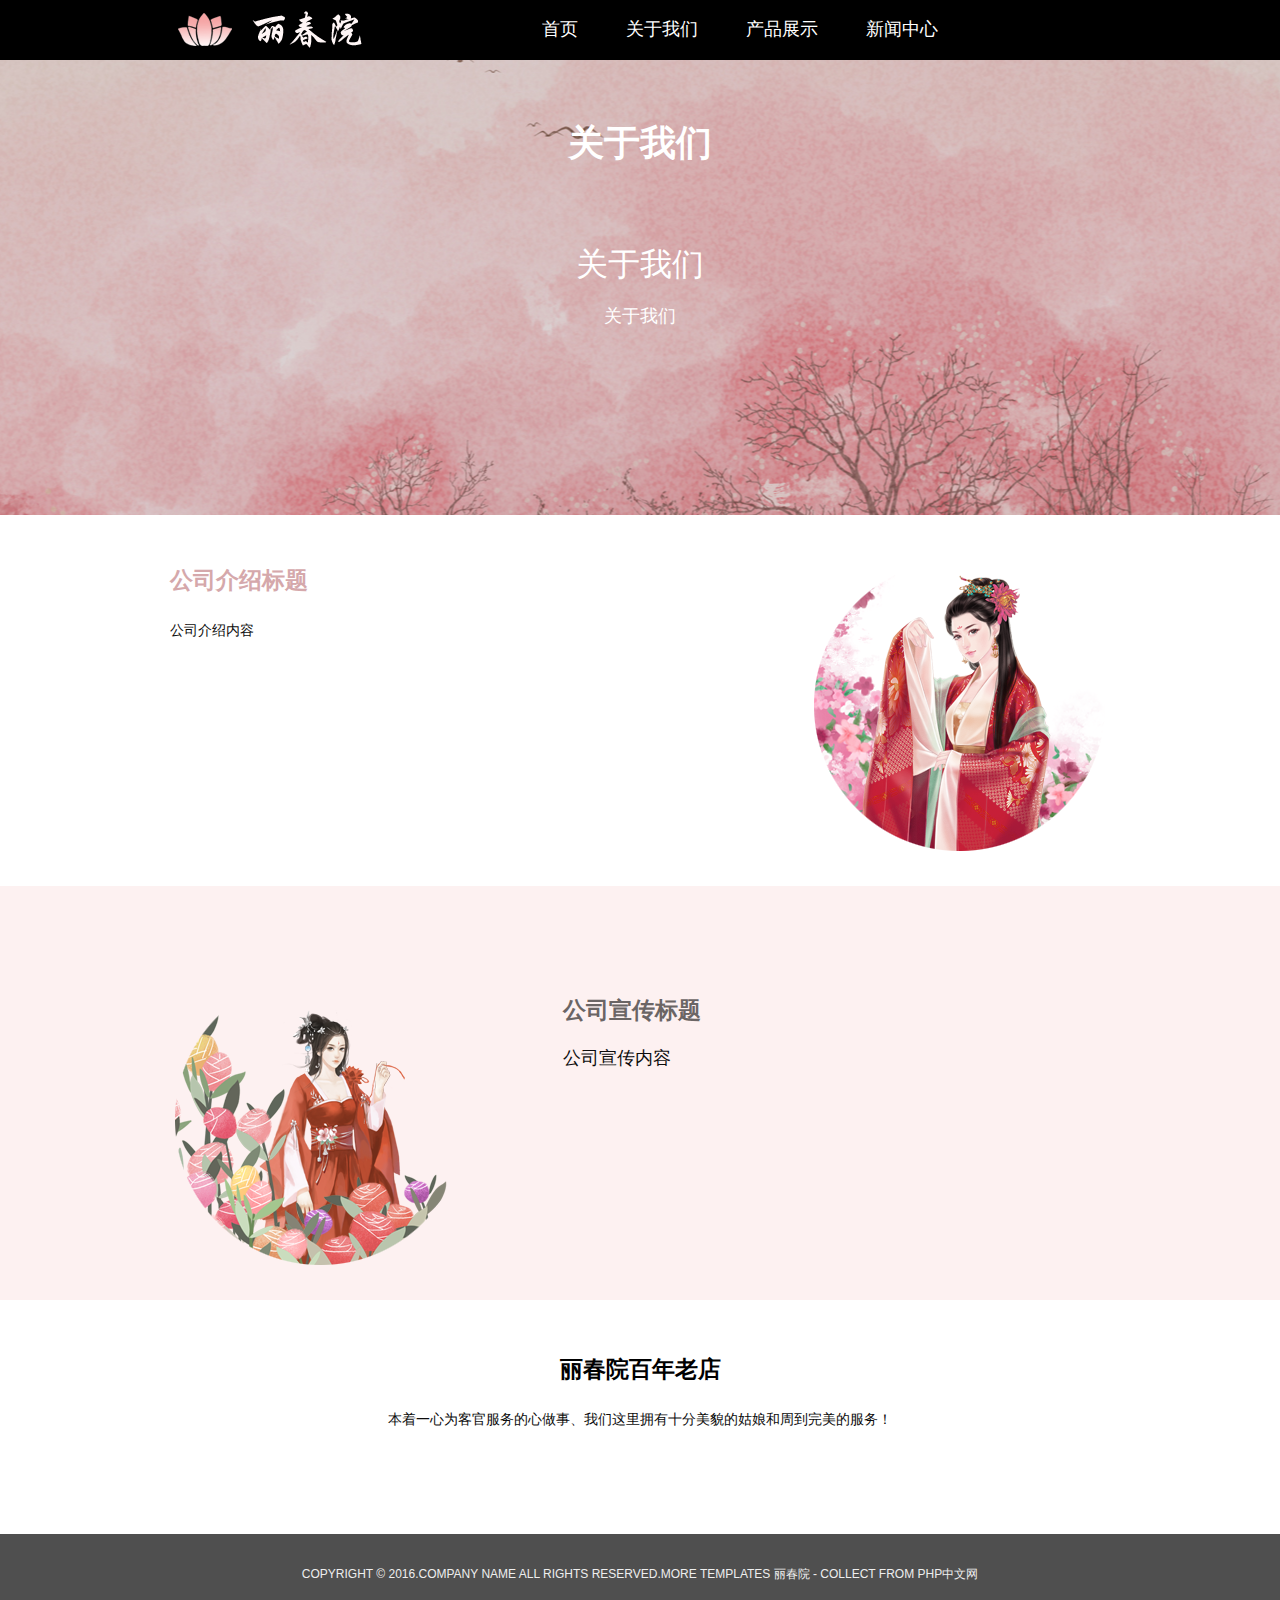
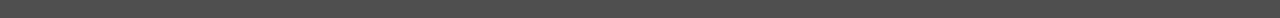
<file: about.html>
<!doctype html>
<html>
<head>
    <meta charset="UTF-8">
    <meta name="viewport" content="width=device-width, initial-scale=1.0">
    <title>丽春院 — 关于我们</title>
    <link rel="shortcut icon" type="image/x-icon" href="./images/favicon.ico"/>
    <link rel="stylesheet" href="./css/style.css" type="text/css">
    <link rel="stylesheet" href="./css/zzsc.css" type="text/css">
    <link rel="stylesheet" href="./css/lbt.css" type="text/css">
    <link rel="stylesheet" type="text/css" href="./css/mobile.css">
    <script src="./js/mobile.js" type="text/javascript"></script>
    <script src="./js/jquery.min.js" type="text/javascript"></script>
    <script src="./js/YuxiSlider.jQuery.min.js" type="text/javascript"></script>
</head>
<body>
<div id="page">
    <div id="header">
        <div>
            <a href="{:url('Index/index')}" class="logo"><img src="./images/logo.png" alt=""></a>
            <ul id="navigation">
                <li>
                    <a href="index.html">首页</a>
                </li>
                <li>
                    <a href="about.html">关于我们</a>
                </li>
                <li class="menu">
                    <a href="product.html">产品展示</a>
                </li>
                <li class="menu">
                    <a href="news.html">新闻中心</a>
                </li>
            </ul>
        </div>
    </div>
    <div id="body" class="about">

        <div class="header">
            <div>
                <h1 style="font-family: YouYuan;font-weight: bold;color: #FFFFFF;">关于我们</h1>
                <h2>关于我们</h2>
                <p>关于我们</p>
            </div>
        </div>
        <div class="body">
            <div>
                <img src="./images/earth-satellite.jpg"  alt="">
                <h2 style="color: #d5a8ab;  font-family: YouYuan; font-weight: bold;">公司介绍标题</h2>
                <p style="color: #0C0C0C">公司介绍内容</p>
            </div>
        </div>
        <div class="footer">
            <div>
                <img src="./images/space-shuttle.png" alt="" style="padding-bottom: 35px;">
                <h2 style="color: #6b6565;">公司宣传标题</h2>
                <p style="color: #0C0C0C">公司宣传内容</p>
            </div>
        </div>
        <div class="section">
            <div>
                <h2 style="color: #000000;  font-family: YouYuan; font-weight: bold;">丽春院百年老店</h2>
                <p style="color: #0C0C0C">本着一心为客官服务的心做事、我们这里拥有十分美貌的姑娘和周到完美的服务！</p>
            </div>
        </div>
    </div>
    <div id="footer">
        <div class="footnote">
            <div>
                <p style="color: #EEE">Copyright &copy; 2016.Company name All rights reserved.More Templates <a
                        href="http://www.php.cn" target="_blank" style="color: #EEE;" title="丽春院">丽春院</a> - Collect from
                    <a href="http://www.php.cn" style="color: #EEE" title="PHP中文网" target="_blank">PHP中文网</a></p>
            </div>
        </div>
    </div>
</div>
</body>
</html>
</file>
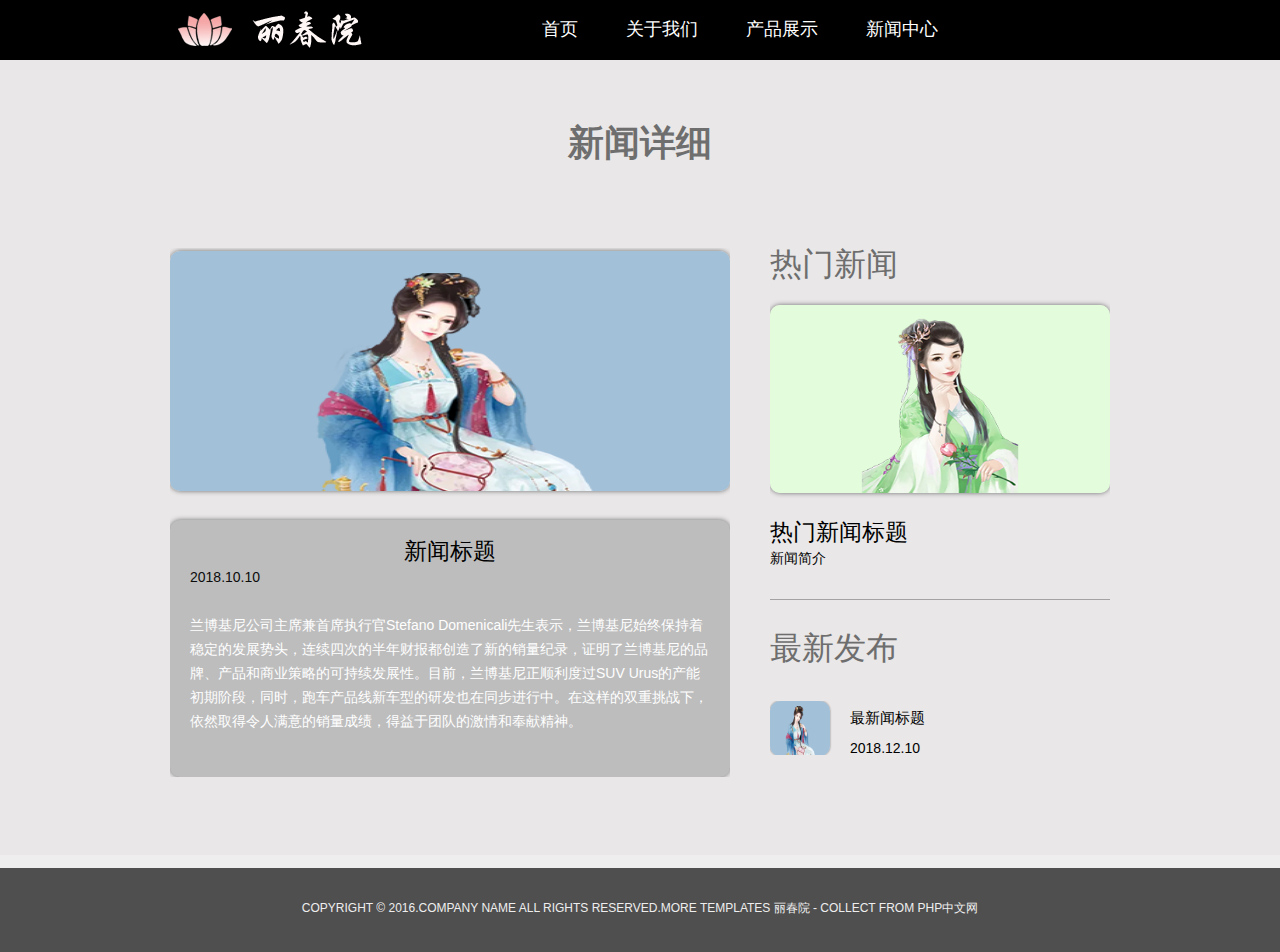
<file: con_new.html>
<!doctype html>
<html>
<head>
    <meta charset="UTF-8">
    <meta name="viewport" content="width=device-width, initial-scale=1.0">
    <title>丽春院 — 新闻详细</title>
    <link rel="shortcut icon" type="image/x-icon" href="./images/favicon.ico"/>
    <link rel="stylesheet" href="./css/style.css" type="text/css">
    <link rel="stylesheet" href="./css/zzsc.css" type="text/css">
    <link rel="stylesheet" href="./css/lbt.css" type="text/css">
    <link rel="stylesheet" type="text/css" href="./css/mobile.css">
    <script src="./js/mobile.js" type="text/javascript"></script>
    <script src="./js/jquery.min.js" type="text/javascript"></script>
    <script src="./js/YuxiSlider.jQuery.min.js" type="text/javascript"></script>
</head>
<body>
<div id="page">
     <div id="header">
        <div>
            <a href="index.html" class="logo"><img src="./images/logo.png" alt=""></a>
            <ul id="navigation">
                <li>
                    <a href="index.html">首页</a>
                </li>
                <li>
                    <a href="about.html">关于我们</a>
                </li>
                <li class="menu">
                    <a href="product.html">产品展示</a>
                </li>
                <li class="menu">
                    <a href="news.html">新闻中心</a>
                </li>
            </ul>
        </div>
    </div>
    <div id="body">
        <div class="header">
            <div>
                <h1 style="color: #6E6E6E; font-family: YouYuan; font-weight: bold">新闻详细</h1>
                <div class="article">
                    <img src="./images/6.png" style="border-radius:10px; box-shadow: 0 0 5px #6E6E6E;   width: 560px;height: 240px;" alt="">
                    <div style="border-radius:10px; box-shadow: 0 0 5px #6E6E6E; background: #BDBDBD; padding: 20px;">
                        <h1 style=" text-align:center; color: #000;">新闻标题</h1>
                        <span style="color: #0C0C0C">2018.10.10</span>
                        <p>兰博基尼公司主席兼首席执行官Stefano Domenicali先生表示，兰博基尼始终保持着稳定的发展势头，连续四次的半年财报都创造了新的销量纪录，证明了兰博基尼的品牌、产品和商业策略的可持续发展性。目前，兰博基尼正顺利度过SUV Urus的产能初期阶段，同时，跑车产品线新车型的研发也在同步进行中。在这样的双重挑战下，依然取得令人满意的销量成绩，得益于团队的激情和奉献精神。</p></div>
                </div>
                <div class="sidebar">
                    <ul>
                        <li>
                            <h1>热门新闻</h1>
                            <a href=""><img src="./images/5.png" style="border-radius:10px; box-shadow: 0 0 5px #6E6E6E;   width: 340px;height: 188px;" alt=""></a>
                            <h2>热门新闻标题</h2>
                            <span>新闻简介</span>
                        </li>
                        <li>
                            <h1>最新发布</h1>
                            <ul>
                                <li>
                                    <a href=""><img src="./images/6.png" style="border-radius:10px; box-shadow: 0 0 2px #6E6E6E;   width: 60px;height: 55px;" alt=""></a>
                                    <h2 style="font-size: 15px;">最新闻标题</h2>
                                    <span>2018.12.10</span>
                                </li>
                            </ul>
                        </li>
                    </ul>
                </div>
            </div>
        </div>
    </div>
    <div id="footer">
        <div class="footnote">
            <div>
                <p style="color: #EEE">Copyright &copy; 2016.Company name All rights reserved.More Templates <a
                        href="http://www.php.cn" target="_blank" style="color: #EEE;" title="丽春院">丽春院</a> - Collect from
                    <a href="http://www.php.cn" style="color: #EEE" title="PHP中文网" target="_blank">PHP中文网</a></p>
            </div>
        </div>
    </div>
</div>
</body>
</html>
</file>
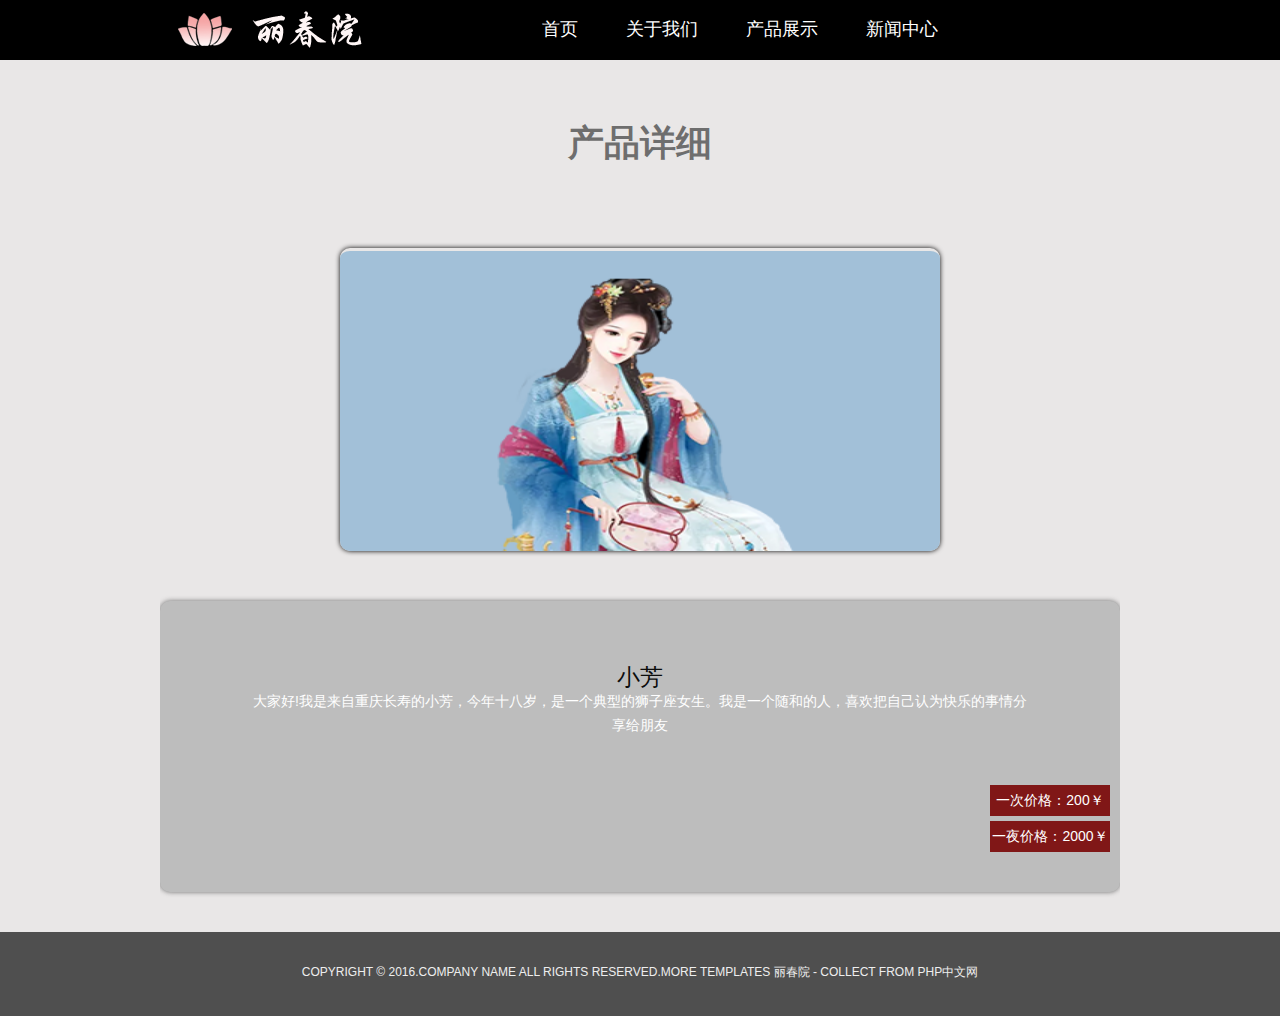
<file: con_pro.html>
<!doctype html>
<html>
<head>
    <meta charset="UTF-8">
    <meta name="viewport" content="width=device-width, initial-scale=1.0">
    <title>丽春院 — 产品详细</title>
    <link rel="shortcut icon" type="image/x-icon" href="./images/favicon.ico"/>
    <link rel="stylesheet" href="./css/style.css" type="text/css">
    <link rel="stylesheet" href="./css/zzsc.css" type="text/css">
    <link rel="stylesheet" href="./css/lbt.css" type="text/css">
    <link rel="stylesheet" type="text/css" href="./css/mobile.css">
    <script src="./js/mobile.js" type="text/javascript"></script>
    <script src="./js/jquery.min.js" type="text/javascript"></script>
    <script src="./js/YuxiSlider.jQuery.min.js" type="text/javascript"></script>
</head>
<body>
<div id="page">
       <div id="header">
        <div>
            <a href="index.html" class="logo"><img src="./images/logo.png" alt=""></a>
            <ul id="navigation">
                <li>
                    <a href="index.html">首页</a>
                </li>
                <li>
                    <a href="about.html">关于我们</a>
                </li>
                <li class="menu">
                    <a href="product.html">产品展示</a>
                </li>
                <li class="menu">
                    <a href="news.html">新闻中心</a>
                </li>
            </ul>
        </div>
    </div>
    <div id="body">
        <div class="header">
            <div>
                <h1>产品详细</h1>
                <img src="./images/6.png"
                     style="height: 300px; width: 600px;box-shadow: 0 0 5px #000; border-radius:10px; " alt="">
                <div style="border-radius:10px; box-shadow: 0 0 5px #6E6E6E;  background: #BDBDBD;   margin-top: 50px;">
                    <h2 style="padding: 0px; color: #0C0C0C;">小芳</h2>
                    <p>大家好!我是来自重庆长寿的小芳，今年十八岁，是一个典型的狮子座女生。我是一个随和的人，喜欢把自己认为快乐的事情分享给朋友</p>
                    <div class="money" style="margin-right: 10px;">一次价格：200￥</div>
                    <div class="money" style="clear:both; margin-top: 5px; margin-right: 10px;">一夜价格：2000￥</div>
                </div>
            </div>
        </div>
    </div>
    <div id="footer">
        <div class="footnote">
            <div>
                <p style="color: #EEE">Copyright &copy; 2016.Company name All rights reserved.More Templates <a
                        href="http://www.php.cn" target="_blank" style="color: #EEE;" title="丽春院">丽春院</a> - Collect from
                    <a href="http://www.php.cn" style="color: #EEE" title="PHP中文网" target="_blank">PHP中文网</a></p>
            </div>
        </div>
    </div>
</div>
</body>
</html>
</file>
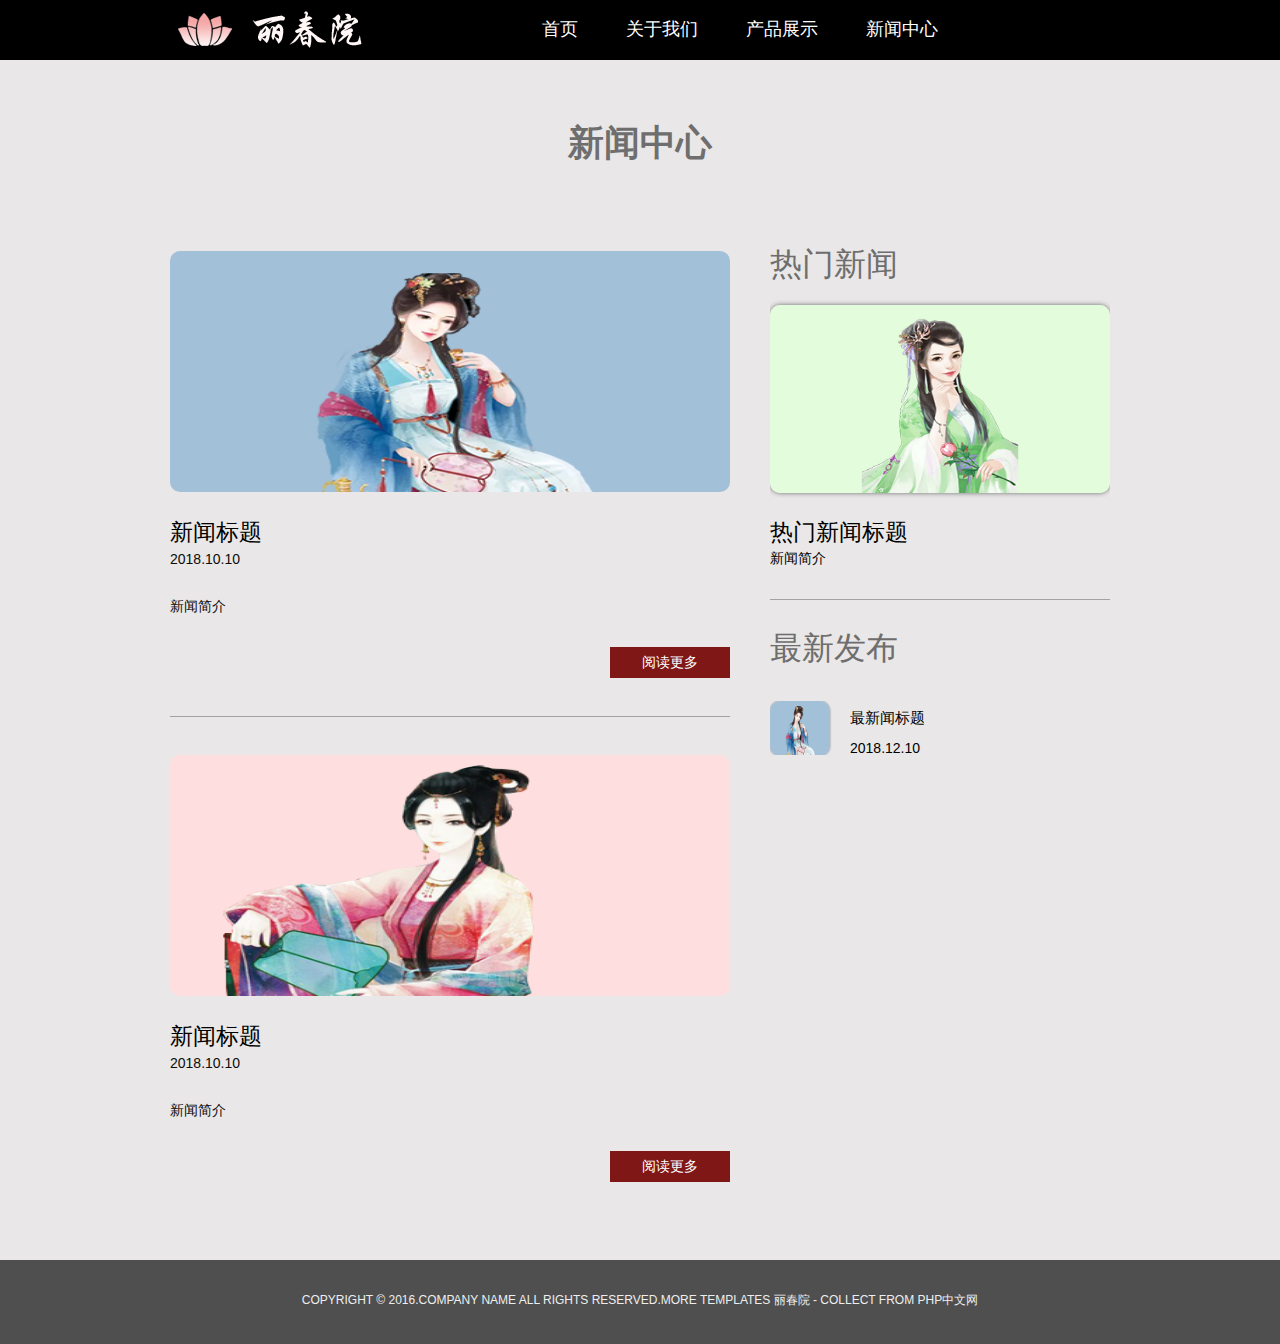
<file: news.html>
<!doctype html>
<html>
<head>
    <meta charset="UTF-8">
    <meta name="viewport" content="width=device-width, initial-scale=1.0">
    <title>丽春院 — 新闻中心</title>
    <link rel="shortcut icon" type="image/x-icon" href="./images/favicon.ico"/>
    <link rel="stylesheet" href="./css/style.css" type="text/css">
    <link rel="stylesheet" href="./css/zzsc.css" type="text/css">
    <link rel="stylesheet" href="./css/lbt.css" type="text/css">
    <link rel="stylesheet" type="text/css" href="./css/mobile.css">
    <script src="./js/mobile.js" type="text/javascript"></script>
    <script src="./js/jquery.min.js" type="text/javascript"></script>
    <script src="./js/YuxiSlider.jQuery.min.js" type="text/javascript"></script>
</head>

<body>
<div id="page">
    <div id="header">
        <div>
            <a href="{:url('Index/index')}" class="logo"><img src="./images/logo.png" alt=""></a>
            <ul id="navigation">
                <li>
                    <a href="index.html">首页</a>
                </li>
                <li>
                    <a href="about.html">关于我们</a>
                </li>
                <li class="menu">
                    <a href="product.html">产品展示</a>
                </li>
                <li class="menu">
                    <a href="news.html">新闻中心</a>
                </li>
            </ul>
        </div>
    </div>
    <div id="body">
        <div class="header">
            <div>
                <h1 style="color: #6E6E6E; font-family: YouYuan; font-weight: bold">新闻中心</h1>
                <div class="article">
                    <ul> 
                        <li>
                            <a href=""><img src="./images/6.png" style="border-radius:10px; box-shadow: 0 0 0px #6E6E6E;   width: 100%;height: 100%;" alt=""></a>
                            <h1>新闻标题</h1>
                            <span style="color: #0C0C0C">2018.10.10</span>
                            <p style="color: #0C0C0C">新闻简介</p>
                            <a href="con_new.html" class="more">阅读更多</a>
                        </li>
                         <li>
                            <a href=""><img src="./images/4.png" style="border-radius:10px; box-shadow: 0 0 0px #6E6E6E;   width: 100%;height: 100%;" alt=""></a>
                            <h1>新闻标题</h1>
                            <span style="color: #0C0C0C">2018.10.10</span>
                            <p style="color: #0C0C0C">新闻简介</p>
                            <a href="" class="more">阅读更多</a>
                        </li>
                    </ul>
                </div>
                <div class="sidebar">
                    <ul>
                        <li>
                            <h1>热门新闻</h1>
                            <a href=""><img src="./images/5.png" style="border-radius:10px; box-shadow: 0 0 5px #6E6E6E;   width: 340px;height: 188px;" alt=""></a>
                            <h2>热门新闻标题</h2>
                            <span>新闻简介</span>
                        </li>
                        <li>
                            <h1>最新发布</h1>
                            <ul>
                                <li>
                                    <a href=""><img src="./images/6.png" style="border-radius:10px; box-shadow: 0 0 2px #6E6E6E;   width: 60px;height: 55px;" alt=""></a>
                                    <h2 style="font-size: 15px;">最新闻标题</h2>
                                    <span>2018.12.10</span>
                                </li>
                            </ul>
                        </li>
                    </ul>
                </div>
            </div>

        </div>
        <div class="page">
            <div>
                
            </div>
        </div>
    </div>
    <div id="footer">
        <div class="footnote">
            <div>
                <p style="color: #EEE">Copyright &copy; 2016.Company name All rights reserved.More Templates <a
                        href="http://www.php.cn" target="_blank" style="color: #EEE;" title="丽春院">丽春院</a> - Collect from
                    <a href="http://www.php.cn" style="color: #EEE" title="PHP中文网" target="_blank">PHP中文网</a></p>
            </div>
        </div>
    </div>
</div>
</body>
</html>
</file>
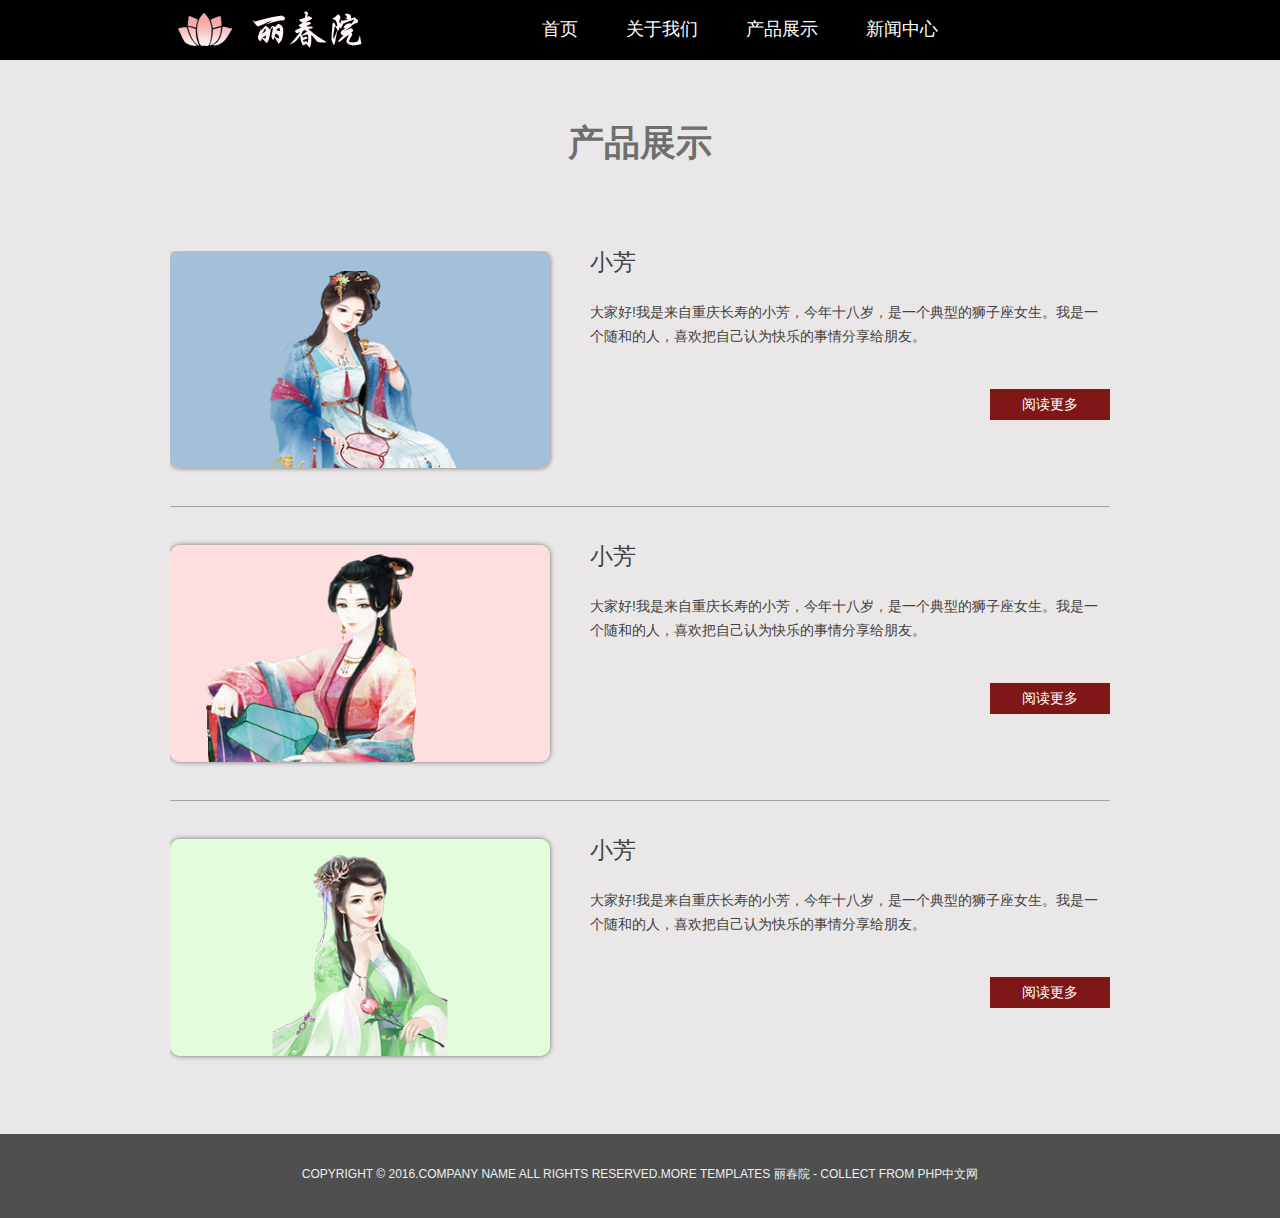
<file: product.html>
<!doctype html>
<html>
<head>
    <meta charset="UTF-8">
    <meta name="viewport" content="width=device-width, initial-scale=1.0">
    <title>丽春院 — 产品展示</title>
    <link rel="shortcut icon" type="image/x-icon" href="./images/favicon.ico"/>
    <link rel="stylesheet" href="./css/style.css" type="text/css">
    <link rel="stylesheet" href="./css/zzsc.css" type="text/css">
    <link rel="stylesheet" href="./css/lbt.css" type="text/css">
    <link rel="stylesheet" type="text/css" href="./css/mobile.css">
    <script src="./js/mobile.js" type="text/javascript"></script>
    <script src="./js/jquery.min.js" type="text/javascript"></script>
    <script src="./js/YuxiSlider.jQuery.min.js" type="text/javascript"></script>

</head>
<body>
<div id="page">
    <div id="header">
        <div>
            <a href="{:url('Index/index')}" class="logo"><img src="./images/logo.png" alt=""></a>
            <ul id="navigation">
                <li>
                    <a href="index.html">首页</a>
                </li>
                <li>
                    <a href="about.html">关于我们</a>
                </li>
                <li class="menu">
                    <a href="product.html">产品展示</a>
                </li>
                <li class="menu">
                    <a href="news.html">新闻中心</a>
                </li>
            </ul>
        </div>
    </div>
    <div id="body">
        <div class="header">
            <div>
                <h1 style="color: #6E6E6E; font-family: YouYuan; font-weight: bold">产品展示</h1>
                <ul>
                    
                    <li>
                        <a href=""><img src="./images/6.png" style="border-radius:10px; box-shadow: 0 0 5px #6E6E6E;  height: 100%;width: 100%; " alt=""></a>
                        <div>
                            <h1>小芳</h1>
                            <p>大家好!我是来自重庆长寿的小芳，今年十八岁，是一个典型的狮子座女生。我是一个随和的人，喜欢把自己认为快乐的事情分享给朋友。</p>
                            <a href="con_pro.html" class="more">阅读更多</a>
                        </div>
                    </li>
                        <li>
                        <a href=""><img src="./images/4.png" style="border-radius:10px; box-shadow: 0 0 5px #6E6E6E;  height: 100%;width: 100%; " alt=""></a>
                        <div>
                            <h1>小芳</h1>
                            <p>大家好!我是来自重庆长寿的小芳，今年十八岁，是一个典型的狮子座女生。我是一个随和的人，喜欢把自己认为快乐的事情分享给朋友。</p>
                            <a href="" class="more">阅读更多</a>
                        </div>
                    </li>
                         <li>
                        <a href=""><img src="./images/5.png" style="border-radius:10px; box-shadow: 0 0 5px #6E6E6E;  height: 100%;width: 100%; " alt=""></a>
                        <div>
                            <h1>小芳</h1>
                            <p>大家好!我是来自重庆长寿的小芳，今年十八岁，是一个典型的狮子座女生。我是一个随和的人，喜欢把自己认为快乐的事情分享给朋友。</p>
                            <a href="" class="more">阅读更多</a>
                        </div>
                    </li>
                </ul>
            </div>
        </div>
        <div class="page">
            <div>
               
            </div>
        </div>
    </div>
</div>
<div id="footer">
    <div class="footnote">
        <div>
            <p style="color: #EEE">Copyright &copy; 2016.Company name All rights reserved.More Templates <a
                    href="http://www.php.cn" target="_blank" style="color: #EEE;" title="丽春院">丽春院</a> - Collect from
                <a href="http://www.php.cn" style="color: #EEE" title="PHP中文网" target="_blank">PHP中文网</a></p>
        </div>
    </div>
</div>
</body>

</html>
</file>
<file: css/style.css>
/* Website template by freewebsitetemplates.com */
body {
    margin: 0;
    padding: 0;
    position: relative;
    width: auto;
}

body #page {
    /*background: url("../images/bg-home.jpg") no-repeat scroll center top #FFFFFF;*/
    margin: 0;
    overflow: hidden;
    padding: 0;
    width: auto;
    z-index: 3;
}

a {
    text-decoration: none;
    outline: none;
}

a:active {
    background: none;
}

img {
    border: none;
}

/*-------------------------------------------FONTS---------------------------------------------*/
@font-face {
    font-family: 'audiowide-regular-webfont';
    src: url('../fonts/audiowide-regular-webfont.eot');
    src: url('../fonts/audiowide-regular-webfont.woff') format('woff'), url('../fonts/audiowide-regular-webfont.ttf') format('truetype'), url('../fonts/audiowide-regular-webfont.svg') format('svg');
}

/*----------------------------------------header-styles---------------------------------------*/
#header {
    /*background: url(../images/bg-transparent1.png) repeat;*/
    background-color: black;
    margin: 0;
    min-height: 60px;
    padding: 0;
    width: auto;
}

#header div {
    margin: 0 auto;
    max-width: 940px;
    min-height: 60px;
    padding: 0 10px;
}

#header div a.logo {
    display: block;
    float: left;
    height: 60px;
    margin: 0 44px 0 0;
    padding: 0;
    width: 304px;
}

#header div a img {
    display: block;
    margin: 0;
    padding: 0;
    width: auto;
}

#header div ul {
    display: inline-block;
    float: left;
    list-style: none;
    margin: 0;
    padding: 0;
    width: auto;
}

#header div ul li {
    float: left;
    margin: 0;
    padding: 0;
    width: auto;
}

#header div ul li a {
    color: #ffffff;
    display: block;
    font-family: Arial;
    font-size: 18px;
    font-weight: normal;
    line-height: 59px;
    margin: 0;
    min-height: 60px;
    padding: 0 24px;
    *padding: 0 23px; /* Needed for IE8 and old versions */
    text-align: center;
    text-transform: uppercase;
    width: auto;
}

.copyrights {
    text-indent: -9999px;
    height: 0;
    line-height: 0;
    font-size: 0;
    overflow: hidden;
}

#header div ul li a:hover {
    background-color: #620031;
    color: #ffffff;
}

#header div ul li.selected a {
    background-color: #000000;
    color: #a3a3a3;
}

#header div ul li.menu {
    position: relative;
}

#header div ul li.menu ul {
    display: block;
    left: -99999px;
    list-style: none;
    margin: 0;
    padding: 0;
    position: absolute;
    top: 60px;
    width: 142px;
    z-index: 50;
}

#header div ul li.menu:hover ul.primary {
    left: 31px;
}

#header div ul li.menu ul.primary.selected {
    left: 31px;
}

#header div ul li.menu:hover ul.secondary {
    left: -20px;
}

#header div ul li.menu ul.secondary.selected {
    left: -20px;
}

#header div ul li.menu ul li {
    margin: 0;
    padding: 0;
    width: auto;
}

#header div ul li.menu ul li a {
    background-color: #620031;
    color: #ffffff;
    display: block;
    font-family: Arial;
    font-size: 18px;
    font-weight: normal;
    line-height: 60px;
    margin: 0;
    min-height: 60px;
    padding: 0 10px;
    text-align: center;
    text-transform: uppercase;
    width: auto;
}

#header div ul li.menu ul.primary.selected li a, #header div ul li.menu ul.secondary.selected li a {
    background-color: #000000;
    color: #a3a3a3;
}

/*----------------------------------------body-home-styles---------------------------------------*/
#body {
    background-color: #EEEEEE;
    margin: 0;
    min-height: 808px;
    overflow: hidden;
    padding: 0;
    width: 100%;
}
#body.page a{
    display: inline-block;
    background: #fff  0 0 no-repeat;
    color: #888;
    padding: 10px;
    min-width: 15px;
    border: 1px solid #E2E2E2;

}
#body.page span{
    display: inline-block;
    padding: 10px;
    min-width: 15px;
    border: 1px solid #E2E2E2;
}
#body.page span.current{
    display: inline-block;
    background: #009688  0 0 no-repeat;
    color: #fff;
    padding: 10px;
    min-width: 15px;
    border: 1px solid #009688;
}
.page .pagination li{
    display: inline-block;
    margin-right: 5px;
    text-align: center;
}
#body.page .pagination li.active span{
    background: #009688  0 0 no-repeat;
    color: #fff;
    border: 1px solid #009688;

}

#body.home {
    /*background: #b19595;*/
    margin: 0;
    min-height: 1308px;
    overflow: hidden;
    padding: 0;
    width: 100%;
}

#body.home .header {
    background-color: #EEEEEE;
    margin: 0;
    overflow: hidden;
    padding: 0;
    width: 100%;
}

#body.home .header div {
    margin: 0 auto;
    max-width: 940px;
    overflow: hidden;
    padding: 0 10px;
    position: relative;
}

#body.home .header div img.satellite {
    display: block;
    left: 10px;
    margin: 0;
    padding: 0;
    position: absolute;
    top: 41px;
    width: auto;
    z-index: 50;
}

#body.home .header div h1 {
    color: #FFFFFF;
    display: block;
    float: right;
    font-family: audiowide-regular-webfont;
    font-size: 60px;
    font-weight: normal;
    line-height: 60px;
    margin: 187px 0 27px;
    padding: 0 38px 0 399px;
    position: relative;
    text-align: right;
    text-transform: uppercase;
    width: 503px;
    z-index: 60;
}

#body.home .header div h2 {
    color: #FFFFFF;
    display: block;
    float: right;
    font-family: Arial;
    font-size: 43px;
    font-weight: normal;
    line-height: 43px;
    margin: 0 0 36px;
    padding: 0 146px 0 506px;
    position: relative;
    text-align: right;
    text-transform: uppercase;
    width: 288px;
    z-index: 60;
}

#body.home .header div a.more {
    /*background-color: #000000;*/
    color: #a3a3a3;
    display: block;
    float: right;
    font-family: Arial;
    font-size: 18px;
    font-weight: normal;
    height: 49px;
    line-height: 49px;
    margin: 0 200px 0 0;
    padding: 0;
    text-align: center;
    text-transform: uppercase;
    position: relative;
    width: 180px;
    z-index: 55;
}

#body.home .header div a.more:hover {
    background-color: #ab000b;
    color: #ffffff;
}

#body.home .header div h3 {
    /*background: url("../images/bg-transparent1.png") repeat;*/
    background-color: #9e5d63;
    color: #FFFFFF;
    float: left;
    font-family: 微软雅黑;
    font-size: 23px;
    font-weight: normal;
    line-height: 23px;
    margin: 96px 0 0;
    *margin: 102px 0 0; /* Needed for IE8 and old versions */
    min-height: 27px;
    padding: 17px 0 10px;
    position: relative;
    text-align: center;
    text-transform: uppercase;
    width: 940px;
}

#body.home .header div ul {
    display: inline-block;
    list-style: none outside none;
    margin: 0 0 -6px;
    overflow: hidden;
    padding: 0;
    width: auto;
}

#body.home .header div ul li:first-child {
    padding: 0;
}

#body.home .header div ul li {
    border: medium none;
    float: left;
    margin: 0;
    padding: 0;
    width: auto;
}

#body.home .header div ul li a {
    display: block;
    float: none;
    height: 156px;
    margin: 0;
    padding: 0;
    width: 235px;
}

#body.home .header div ul li a img {
    cursor: pointer;
    filter: alpha(opacity=100); /* Needed for IE8 and old versions */
    opacity: 1.0;
    display: block;
    margin: 0;
    padding: 0;
    width: auto;
}

#body.home .header div ul li a img:hover {
    filter: alpha(opacity=70); /* Needed for IE8 and old versions */
    opacity: 0.7;
}

#body.home .body {
    /*background-color: #630031;*/
    background-color: #EEEEEE;
    margin: 0;
    min-height: 168px;
    overflow: hidden;
    padding: 0;
    width: 100%;
}

#body.home .body div {
    margin: 0 auto;
    max-width: 940px;
    overflow: hidden;
    padding: 31px 10px 0;
}

#body.home .body div h1 {
    color: #000000;
    display: block;
    font-family: YouYuan;
    font-size: 32px;
    font-weight: normal;
    line-height: 32px;
    margin: 0 auto 24px;
    padding: 0;
    text-align: center;
    text-transform: uppercase;
    width: 780px;
}

#body.home .body div p {
    color: #000000;
    display: block;
    font-family: Arial;
    font-size: 18px;
    font-weight: normal;
    line-height: 24px;
    margin: 0 auto;
    padding: 0;
    text-align: center;
    width: 780px;
}

#body.home .body div p a {
    color: #ffffff;
    font-family: Arial;
    font-size: 18px;
    font-weight: normal;
    line-height: 24px;
    margin: 0 auto;
    padding: 0;
    text-decoration: underline;
}

#body.home .body div p a:hover {
    color: #a3a3a3;
}

#body.home .footer {
    background-color: #EEEEEE;
    margin: 0;
    overflow: hidden;
    padding: 0;
    width: 100%;
}

#body.home .footer div {
    margin: 0 auto;
    max-width: 960px;
    overflow: hidden;
    padding: 32px 0 16px;
}

#body.home .footer div ul {
    display: inline-block;
    list-style: none;
    margin: 0;
    overflow: hidden;
    padding: 0;
    width: auto;
}

#body.home .footer div ul li:first-child {
    float: left;
    margin: 0 10px;
    padding: 0;
    width: 460px;
}

#body.home .footer div ul li {
    float: left;
    margin: 0 0 0 10px;
    padding: 0 0 0 20px;
    width: 440px;
}

#body.home .footer div ul li h1 {
    color: #000000;
    font-family: YouYuan;
    font-size: 32px;
    font-weight: 200;
    line-height: 32px;
    margin: 0 0 44px;
    padding: 0;
    text-align: left;
    text-transform: uppercase;
    width: auto;
}

#body.home .footer div ul li a {
    display: block;
    height: 258px;
    margin: 0;
    position: relative;
    padding: 0;
    width: 460px;
}

#body.home .footer div ul li a img {
    cursor: pointer;
    filter: alpha(opacity=100); /* Needed for IE8 and old versions */
    opacity: 1.0;
    display: block;
    margin: 0;
    padding: 0;
    width: auto;
}

#body.home .footer div ul li a:hover img {
    filter: alpha(opacity=70); /* Needed for IE8 and old versions */
    opacity: 0.7;
}

#body.home .footer div ul li a span {
    background: url(../images/icons.png) no-repeat 0 -152px;
    display: block;
    height: 72px;
    left: 199px;
    margin: 0;
    padding: 0;
    position: absolute;
    top: 94px;
    width: 62px;
}

#body.home .footer div ul li a:hover span {
    background: url(../images/icons.png) no-repeat 0 -226px;
}

#body.home .footer div ul li ul {
    display: inline-block;
    list-style: none outside none;
    margin: 0;
    overflow: hidden;
    padding: 0;
    width: 440px;
}

#body.home .footer div ul li ul li {
    border-top: 1px solid #A3A3A3;
    float: none;
    margin: 0;
    overflow: hidden;
    padding: 39px 10px 38px 0;
    width: 440px;
}

#body.home .footer div ul li ul li:first-child {
    border: medium none;
    margin: 0;
    padding: 0 0 38px;
    width: 440px;
}

#body.home .footer div ul li ul li a {
    display: block;
    float: left;
    height: 90px;
    margin: 0 20px 0 0;
    padding: 0;
    width: 100px;
}

#body.home .footer div ul li ul li a img {
    cursor: pointer;
    filter: alpha(opacity=100); /* Needed for IE8 and old versions */
    opacity: 1.0;
    display: block;
    margin: 0;
    padding: 0;
    width: auto;
}

#body.home .footer div ul li ul li a img:hover {
    filter: alpha(opacity=70); /* Needed for IE8 and old versions */
    opacity: 0.7;
}

#body.home .footer div ul li ul li h1 {
    color: #3C3C3C;
    float: left;
    font-family: audiowide-regular-webfont;
    font-size: 23px;
    font-weight: normal;
    line-height: 23px;
    margin: 0;
    padding: 4px 0 8px;
    text-align: left;
    text-transform: uppercase;
    width: 310px;
}

#body.home .footer div ul li ul li span {
    color: #000000;
    display: block;
    float: left;
    font-family: Arial;
    font-size: 14px;
    font-weight: normal;
    line-height: 14px;
    margin: 0 0 10px;
    padding: 0;
    text-align: left;
    text-transform: uppercase;
    width: 310px;
}

#body.home .footer div ul li ul li a.more {
    background-color: #801717;
    color: #ffffff;
    display: block;
    float: right;
    font-family: Arial;
    font-size: 14px;
    font-weight: normal;
    height: 31px;
    line-height: 31px;
    margin: 0;
    padding: 0;
    text-align: center;
    text-transform: uppercase;
    width: 120px;
}

#body.home .footer div ul li ul li a.more:hover {
    background-color: #af4b4b;
}

/*----------------------------------------body-styles---------------------------------------*/
#body.about .header {
    background: url(../images/bg-about.jpg) no-repeat center top ;
    margin: 0;
    min-height: 455px;
    padding: 0;
    width: 100%;
}

#body.about .header div, #body .header div {
    margin: 0 auto;
    max-width: 960px;
    overflow: hidden;
    padding: 65px 0 40px;
}

#body.about .header div h1, #body .header div h1 {
    color: #6E6E6E;
    display: block;
    font-family: YouYuan;
    font-size: 36px;
    font-weight: bold;
    line-height: 36px;
    margin: 0 auto 87px;
    padding: 0;
    text-align: center;
    text-transform: uppercase;
    width: 940px;
}

#body.about .header div h2 {
    color: #FFFFFF;
    display: block;
    font-family: audiowide-regular-webfont;
    font-size: 32px;
    font-weight: normal;
    line-height: 32px;
    margin: 0 auto 24px;
    padding: 0;
    text-align: center;
    text-transform: uppercase;
    width: 820px;
}

#body.about .header div p {
    color: #ffffff;
    display: block;
    font-family: Arial;
    font-size: 18px;
    font-weight: normal;
    line-height: 24px;
    margin: 0 auto;
    padding: 0;
    text-align: center;
    width: 820px;
}

#body.about .header div p a {
    color: #ffffff;
    font-family: Arial;
    font-size: 18px;
    font-weight: normal;
    line-height: 24px;
    margin: 0;
    padding: 0;
    text-decoration: underline;
}

#body.about .header div p a:hover {
    color: #a3a3a3;
}

#body.about .body {
    background-color: #FFFFFF;
    margin: 0;
    min-height: 253px;
    overflow: hidden;
    padding: 0;
    width: 100%;
}

#body.about .body div {
    margin: 0 auto;
    max-width: 940px;
    overflow: hidden;
    padding: 36px 10px 35px;
}

#body.about .body div h2 {
    color: #A3A3A3;
    float: left;
    font-family: audiowide-regular-webfont;
    font-size: 23px;
    font-weight: normal;
    line-height: 23px;
    margin: 18px 0 26px;
    padding: 0;
    text-align: left;
    text-transform: uppercase;
    width: 620px;
}

#body.about .body div p {
    color: #ffffff;
    display: block;
    float: left;
    font-family: Arial;
    font-size: 14px;
    font-weight: normal;
    line-height: 24px;
    margin: 0;
    padding: 0;
    text-align: left;
    width: 620px;
}

#body.about .body div p a {
    color: #ffffff;
    font-family: Arial;
    font-size: 14px;
    font-weight: normal;
    line-height: 24px;
    margin: 0;
    padding: 0;
    text-decoration: underline;
}

#body.about .body div p a:hover {
    color: #a3a3a3;
}

#body.about .body div img {
    display: block;
    float: right;
    margin: 0;
    padding: 0;
    width: auto;
}

#body.about .footer {
    background-color: #fdf1f1;
    margin: 0;
    min-height: 366px;
    padding: 0;
    width: 100%;
}

#body.about .footer div {
    margin: 0 auto;
    overflow: hidden;
    padding: 79px 0 0 10px;
    width: 950px;
}

#body.about .footer div h2 {
    color: #6b6565;
    float: right;
    font-family: YouYuan;
    font-size: 23px;
    font-weight: bold;
    line-height: 23px;
    margin: 34px 0 24px;
    padding: 0;
    text-align: left;
    text-transform: uppercase;
    width: 557px;
}

#body.about .footer div p {
    color: #ffffff;
    display: block;
    float: right;
    font-family: Arial;
    font-size: 18px;
    font-weight: normal;
    line-height: 24px;
    margin: 0 auto;
    padding: 0;
    text-align: left;
    width: 557px;
}

#body.about .footer div p a {
    color: #ffffff;
    font-family: Arial;
    font-size: 18px;
    font-weight: normal;
    line-height: 24px;
    margin: 0 auto;
    padding: 0;
    text-decoration: underline;
}

#body.about .footer div p a:hover {
    color: #a3a3a3;
}

#body.about .footer div img {
    float: left;
    display: block;
    margin: 0;
    padding: 0;
    width: auto;
}

#body.about .section {
    background-color: #ffffff;
    margin: 0;
    min-height: 234px;
    padding: 0;
    width: auto;
}

#body.about .section div {
    margin: 0 auto;
    max-width: 960px;
    overflow: hidden;
    padding: 58px 0 55px;
}

#body.about .section div h2 {
    color: #0C0C0C;
    display: block;
    font-family: audiowide-regular-webfont;
    font-size: 23px;
    font-weight: normal;
    line-height: 23px;
    margin: 0 auto 26px;
    padding: 0;
    text-align: center;
    text-transform: uppercase;
    width: 780px;
}

#body.about .section div p {
    color: #ffffff;
    display: block;
    font-family: Arial;
    font-size: 14px;
    font-weight: normal;
    line-height: 24px;
    margin: 0 auto;
    padding: 0;
    text-align: center;
    width: 780px;
}

#body.about .section div p a {
    color: #ffffff;
    font-family: Arial;
    font-size: 14px;
    font-weight: normal;
    line-height: 24px;
    margin: 0;
    padding: 0;
    text-decoration: underline;
}

#body.about .section div p a:hover {
    color: #a3a3a3;
}

#body .header {
    background-color: #E9E7E7;
    margin: 0 auto;
    padding: 0;
    width: 100%;
}

#body .header div ul {
    display: inline-block;
    max-width: 940px;
    list-style: none outside none;
    margin: 0;
    padding: 3px 10px 0;
}

#body .header div ul li:first-child {
    border: none;
    padding: 0 0 38px;
}

#body .header div ul li {
    border-top: 1px solid #A3A3A3;
    margin: 0;
    overflow: hidden;
    padding: 38px 0;
    width: auto;
}

#body .header div ul li a {
    display: block;
    float: left;
    height: 217px;
    margin: 0 40px 0 0;
    padding: 0;
    width: 380px;
}

#body .header div ul li a img {
    cursor: pointer;
    filter: alpha(opacity=100); /* Needed for IE8 and old versions */
    opacity: 1.0;
    display: block;
    margin: 0;
    padding: 0;
    width: auto;
}

#body .header div ul li a img:hover {
    filter: alpha(opacity=70); /* Needed for IE8 and old versions */
    opacity: 0.7;
}

#body .header div ul li div {
    float: left;
    margin: 0;
    overflow: hidden;
    padding: 0;
    width: 520px;
}

#body .header div ul li div h1 {
    color: #424242;
    font-family: audiowide-regular-webfont;
    font-size: 23px;
    font-weight: normal;
    line-height: 23px;
    margin: 0 0 26px;
    padding: 0;
    text-align: left;
    text-transform: uppercase;
    width: 520px;
}

#body .header div ul li div p {
    color: #424242;
    font-family: Arial;
    font-size: 14px;
    font-weight: normal;
    line-height: 24px;
    margin: 0 0 41px;
    padding: 0;
    text-align: left;
    width: 520px;
}

#body .header div ul li div p a {
    color: #FFFFFF;
    display: inline;
    float: none;
    font-family: Arial;
    font-size: 14px;
    font-weight: normal;
    height: auto;
    line-height: 24px;
    margin: 0;
    padding: 0;
    text-decoration: underline;
    width: auto;
}

#body .header div ul li div p a:hover {
    color: #a3a3a3;
}

#body .header div ul li div a.more {
    background-color: #801717;
    color: #ffffff;
    display: block;
    float: right;
    font-family: Arial;
    font-size: 14px;
    font-weight: normal;
    height: 31px;
    line-height: 31px;
    margin: 0;
    padding: 0;
    text-align: center;
    text-transform: uppercase;
    width: 120px;
}

#body .header div div.money {
    background-color: #801717;
    color: #ffffff;
    display: block;
    float: right;
    font-family: Arial;
    font-size: 14px;
    font-weight: normal;
    height: 31px;
    line-height: 31px;
    margin: 0;
    padding: 0;
    text-align: center;
    text-transform: uppercase;
    width: 120px;
}

#body .header div div.money:hover {
    background-color: #620031;
}


#body .header div ul li div a.more:hover {
    background-color: #af4b4b;
}

#body .header div img {
    display: block;
    margin: 0 auto;
    padding: 3px 0 0;
    width: auto;
}

#body .header div h2 {
    color: #A3A3A3;
    display: block;
    font-family: audiowide-regular-webfont;
    font-size: 23px;
    font-weight: normal;
    line-height: 23px;
    margin: 0 auto;
    padding: 53px 0 27px;
    text-align: center;
    text-transform: uppercase;
    width: 780px;
}

#body .header div p {
    color: #FFFFFF;
    display: block;
    font-family: Arial;
    font-size: 14px;
    font-weight: normal;
    line-height: 24px;
    margin: 0 auto 48px;
    padding: 0;
    text-align: center;
    width: 780px;
}

#body .header div p a {
    color: #ffffff;
    font-family: Arial;
    font-size: 14px;
    font-weight: normal;
    line-height: 24px;
    margin: 0 auto;
    padding: 0;
    text-decoration: underline;
}

#body .header div p a:hover {
    color: #a3a3a3;
}

#body .header div .article {
    float: left;
    margin: 0 40px 0 10px;
    padding: 0;
    width: 560px;
}

#body .header div .article ul {
    display: inline-block;
    list-style: none outside none;
    margin: 0;
    padding: 3px 0 0;
    width: 560px;
}

#body .header div .article ul li:first-child {
    border: none;
    padding: 0 0 38px;
}

#body .header div .article ul li {
    border-top: 1px solid #a3a3a3;
    margin: 0;
    overflow: hidden;
    padding: 38px 0 38px;
    width: auto;
}

#body .header div .article ul li a {
    display: block;
    height: 241px;
    margin: 0 0 29px;
    padding: 0;
    width: 560px;
}

#body .header div .article ul li a img {
    cursor: pointer;
    filter: alpha(opacity=100); /* Needed for IE8 and old versions */
    opacity: 1.0;
    display: block;
    margin: 0;
    padding: 0;
    width: auto;
}

#body .header div .article ul li a img:hover {
    filter: alpha(opacity=70); /* Needed for IE8 and old versions */
    opacity: 0.7;
}

#body .header div .article ul li h1 {
    color: #000000;
    font-family: audiowide-regular-webfont;
    font-size: 23px;
    font-weight: normal;
    line-height: 23px;
    margin: 0 0 8px;
    padding: 0;
    text-align: left;
    text-transform: uppercase;
    width: auto;
}

#body .header div .article ul li span {
    color: #FFFFFF;
    display: block;
    font-family: Arial;
    font-size: 14px;
    font-weight: normal;
    line-height: 14px;
    margin: 0 0 28px;
    padding: 0;
    text-align: left;
    text-transform: uppercase;
    width: auto;
}

#body .header div .article ul li p {
    color: #FFFFFF;
    font-family: Arial;
    font-size: 14px;
    font-weight: normal;
    line-height: 24px;
    margin: 0 0 29px;
    padding: 0;
    text-align: left;
    width: auto;
}

#body .header div .article ul li p a {
    color: #FFFFFF;
    display: inline;
    float: none;
    font-family: Arial;
    font-size: 14px;
    font-weight: normal;
    height: auto;
    line-height: 24px;
    margin: 0;
    padding: 0;
    text-decoration: underline;
    width: auto;
}

#body .header div .article ul li p a:hover {
    color: #a3a3a3;
}

#body .header div .article ul li a.more {
    background-color: #801717;
    color: #ffffff;
    display: block;
    float: right;
    font-family: Arial;
    font-size: 14px;
    font-weight: normal;
    height: 31px;
    line-height: 31px;
    margin: 0;
    padding: 0;
    text-align: center;
    text-transform: uppercase;
    width: 120px;
}

#body .header div .article ul li a.more:hover {
    background-color: #af4b4b;
}

#body .header div .sidebar {
    float: left;
    margin: 0;
    padding: 0;
    width: 340px;
}

#body .header div .sidebar ul {
    display: inline-block;
    list-style: none;
    margin: 0;
    padding: 0;
    width: 340px;
}

#body .header div .sidebar ul li:first-child {
    border: medium none;
    padding: 0 0 34px;
}

#body .header div .sidebar ul li {
    border-top: 1px solid #A3A3A3;
    margin: 0;
    overflow: hidden;
    padding: 32px 0 34px;
    width: auto;
}

#body .header div .sidebar ul li h1 {
    color: #6E6E6E;
    font-family: audiowide-regular-webfont;
    font-size: 32px;
    font-weight: normal;
    line-height: 32px;
    margin: 0 0 25px;
    padding: 0;
    text-align: left;
    text-transform: uppercase;
    width: 340px;
}

#body .header div .sidebar ul li a {
    display: block;
    float: none;
    height: 187px;
    margin: 0 0 29px;
    padding: 0;
    width: 34px;
}

#body .header div .sidebar ul li a img {
    cursor: pointer;
    filter: alpha(opacity=100); /* Needed for IE8 and old versions */
    opacity: 1.0;
    display: block;
    margin: 0;
    padding: 0;
    width: auto;
}

#body .header div .sidebar ul li a img:hover {
    filter: alpha(opacity=70); /* Needed for IE8 and old versions */
    opacity: 0.7;
}

#body .header div .sidebar ul li h2 {
    color: #000000;
    font-family: audiowide-regular-webfont;
    font-size: 23px;
    font-weight: normal;
    line-height: 23px;
    margin: 0 0 7px;
    padding: 0;
    text-align: left;
    text-transform: uppercase;
    width: auto;
}

#body .header div .sidebar ul li span {
    color: #000000;
    display: block;
    font-family: Arial;
    font-size: 14px;
    font-weight: normal;
    line-height: 14px;
    margin: 0;
    padding: 0;
    text-align: left;
    text-transform: uppercase;
    width: auto;
}

#body .header div .sidebar ul li ul {
    display: inline-block;
    list-style: none outside none;
    margin: 0;
    padding: 12px 0 0;
    width: 340px;
}

#body .header div .sidebar ul li ul li:first-child {
    padding: 0;
}

#body .header div .sidebar ul li ul li {
    border: medium none;
    margin: 0 0 26px;
    overflow: hidden;
    padding: 0;
    width: auto;
}

#body .header div .sidebar ul li ul li a {
    display: block;
    float: left;
    height: 54px;
    margin: 0 20px 0 0;
    padding: 0;
    width: 60px;
}

#body .header div .sidebar ul li ul li a img {
    cursor: pointer;
    filter: alpha(opacity=100); /* Needed for IE8 and old versions */
    opacity: 1.0;
    display: block;
    margin: 0;
    padding: 0;
    width: auto;
}

#body .header div .sidebar ul li ul li a img:hover {
    filter: alpha(opacity=70); /* Needed for IE8 and old versions */
    opacity: 0.7;
}

#body .header div .sidebar ul li ul li h2 {
    color: #000000;
    float: left;
    font-family: audiowide-regular-webfont;
    font-size: 23px;
    font-weight: normal;
    line-height: 23px;
    margin: 6px 0 11px;
    padding: 0;
    text-align: left;
    text-transform: uppercase;
    width: 260px;
}

#body .header div .sidebar ul li ul li span {
    color: #000000;
    display: block;
    float: left;
    font-family: Arial;
    font-size: 14px;
    line-height: 14px;
    margin: 0;
    padding: 0;
    text-align: left;
    text-transform: uppercase;
    width: auto;
}

#body .header div .article img {
    display: block;
    margin: 3px 0 29px;
    padding: 0;
    width: auto;
}

#body .header div .article h1 {
    color: #A3A3A3;
    font-family: audiowide-regular-webfont;
    font-size: 23px;
    font-weight: normal;
    line-height: 23px;
    margin: 0 0 7px;
    padding: 0;
    text-align: left;
    text-transform: uppercase;
    width: auto;
}

#body .header div .article span {
    color: #FFFFFF;
    display: block;
    font-family: Arial;
    font-size: 14px;
    font-weight: normal;
    line-height: 14px;
    margin: 0 0 29px;
    padding: 0;
    text-align: left;
    text-transform: uppercase;
    width: auto;
}

#body .header div .article p {
    color: #FFFFFF;
    font-family: Arial;
    font-size: 14px;
    font-weight: normal;
    line-height: 24px;
    margin: 0 0 24px;
    padding: 0;
    text-align: left;
    width: auto;
}

#body .header div .article p a {
    color: #ffffff;
    font-family: Arial;
    font-size: 14px;
    font-weight: normal;
    line-height: 24px;
    margin: 0;
    padding: 0;
    text-decoration: underline;
}

#body .header div .article p a:hover {
    color: #a3a3a3;
}

#body .header .contact h2 {
    color: #A3A3A3;
    display: block;
    font-family: audiowide-regular-webfont;
    font-size: 23px;
    font-weight: normal;
    line-height: 23px;
    margin: 0 auto;
    padding: 8px 0 62px;
    text-align: center;
    text-transform: uppercase;
    width: 500px;
}

#body .header div form {
    display: block;
    margin: 0 auto;
    padding: 0;
    width: 461px;
}

#body .header div form input {
    background-color: #A3A3A3;
    border: medium none;
    color: #000000;
    display: block;
    font-family: Arial;
    font-size: 18px;
    font-weight: normal;
    height: 43px;
    line-height: 43px;
    margin: 0 0 29px;
    padding: 0 0 0 20px;
    text-align: left;
    text-transform: uppercase;
    width: 441px;
}

#body .header div form textarea {
    background-color: #A3A3A3;
    border: medium none;
    color: #000000;
    display: block;
    font-family: Arial;
    font-size: 18px;
    font-weight: normal;
    height: 98px;
    line-height: 24px;
    margin: 0 0 31px;
    overflow: auto;
    padding: 15px 0 0 20px;
    resize: none;
    text-align: left;
    text-transform: uppercase;
    width: 441px;
}

#body .header div form input#submit {
    background-color: #3c0f38;
    color: #ffffff;
    cursor: pointer;
    display: block;
    float: right;
    font-family: Arial;
    font-size: 14px;
    font-weight: normal;
    height: 31px;
    line-height: 31px;
    margin: 0;
    padding: 0;
    text-align: center;
    text-transform: uppercase;
    width: 120px;
}

#body .header div form input#submit:hover {
    background-color: #620031;
}

/*----------------------------------------footer-styles---------------------------------------*/
#footer {
    margin: 0;
    padding: 0;
    width: auto;
}

#footer .connect {
    background-color: #a3a3a3;
    margin: 0;
    min-height: 84px;
    overflow: hidden;
    padding: 0;
    width: auto;
}

#footer .connect div {
    margin: 0 auto;
    max-width: 960px;
    overflow: hidden;
    padding: 24px 0 0;
}

#footer .connect div h1 {
    color: #FFFFFF;
    float: left;
    font-family: audiowide-regular-webfont;
    font-size: 23px;
    font-weight: normal;
    line-height: 23px;
    margin: 0;
    padding: 8px 25px 0 0;
    text-align: right;
    text-transform: uppercase;
    width: 525px;
}

#footer .connect div div {
    float: left;
    margin: 0;
    overflow: hidden;
    padding: 0 0 0 20px;
    width: 380px;
}

#footer .connect div div a {
    background: url(../images/icons.png) no-repeat;
    display: block;
    float: left;
    height: 36px;
    margin: 0;
    padding: 0;
    text-indent: -99999px;
    width: 18px;
}

#footer .connect div div a.facebook {
    background-position: 0 0;
    margin: 0 0 0 16px;
    width: 18px;
}

#footer .connect div div a.twitter {
    background-position: 0 -114px;
    margin: 0 0 0 28px;
    width: 44px;
}

#footer .connect div div a.googleplus {
    background-position: 0 -38px;
    margin: 0 0 0 27px;
    width: 37px;
}

#footer .connect div div a.pinterest {
    background-position: 0 -76px;
    margin: 0 0 0 29px;
    width: 30px;
}

#footer .connect div div a.facebook:hover {
    background-position: -20px 0;
}

#footer .connect div div a.twitter:hover {
    background-position: -46px -114px;
}

#footer .connect div div a.googleplus:hover {
    background-position: -38px -38px;
}

#footer .connect div div a.pinterest:hover {
    background-position: -32px -76px;
}

#footer .footnote {
    background-color: #4F4F4F;
    margin: 0;
    min-height: 84px;
    overflow: hidden;
    padding: 0;
    width: auto;
}

#footer .footnote div {
    margin: 0 auto;
    overflow: hidden;
    padding: 34px 0 0;
    width: 960px;
}

#footer .footnote div p {
    color: #000000;
    display: block;
    font-family: Arial;
    font-size: 12px;
    font-weight: normal;
    margin: 0 auto;
    padding: 0;
    text-align: center;
    text-transform: uppercase;
    width: 940px;
}

#wix {
    max-width: 728px;
    margin: 0 auto;
}

#wix a img {
    width: 100%;
}
</file>
<file: css/zzsc.css>
a:link, a:visited { color: #444; text-decoration: none; -webkit-transition: color .4s ease-in-out; -moz-transition: color .4s ease-in-out; -ms-transition: color .4s ease-in-out; -o-transition: color .4s ease-in-out; transition: color .4s ease-in-out; }
a:hover { color: #c36; text-decoration: underline; }
.pagination { text-align: center; margin-top: 32px; }
.pagination a { display: inline-block; width: 34px; height: 34px; line-height: 34px; overflow: hidden; background: url(../images/sprite.png) no-repeat 0 -29px; margin-left: 4px; font-size: 16px; vertical-align: top; -webkit-transition: all .4s ease-in-out; -moz-transition: all .4s ease-in-out; -ms-transition: all .4s ease-in-out; -o-transition: all .4s ease-in-out; transition: all .4s ease-in-out; }
.pagination .active { display: inline-block; width: 34px; height: 34px; line-height: 34px; overflow: hidden; background: url(../images/sprite.png) no-repeat 0 -29px ; margin-left: 4px; font-size: 16px; vertical-align: top; -webkit-transition: all .4s ease-in-out; -moz-transition: all .4s ease-in-out; -ms-transition: all .4s ease-in-out; -o-transition: all .4s ease-in-out; transition: all .4s ease-in-out; }
.pagination .disabled { display: inline-block; width: 34px; height: 34px; line-height: 34px; overflow: hidden; background: url(../images/sprite.png) no-repeat 0 -29px; margin-left: 4px; font-size: 16px; vertical-align: top; -webkit-transition: all .4s ease-in-out; -moz-transition: all .4s ease-in-out; -ms-transition: all .4s ease-in-out; -o-transition: all .4s ease-in-out; transition: all .4s ease-in-out; }
.pagination a:hover { background-position: 0 -64px; color: #fff; text-decoration: none }
.pagination .page-next { line-height: 555px; }
.pagination .page-prev { background-position: -35px -29px; }
.pagination .page-prev:hover { background-position: -35px -64px; }
.pagination .page-next { background-position: -70px -29px; }
.pagination .page-next:hover { background-position: -70px -64px; }
.pagination .current { background-position: 0px -64px; color: #fff }
.pagination { margin-top: 10px; color: #999; text-align: center }
</file>
<file: css/lbt.css>
@charset"utf-8";
/*---------------------------样式归零 By 天涯浅唱 QQ：122452357----------------------*/
abbr,address,article,aside,audio,b,blockquote,body,canvas,caption,cite,code,dd,del,details,dfn,div,dl,dt,em,fieldset,figcaption,figure,footer,form,h1,h2,h3,h4,h5,h6,header,hgroup,html,i,iframe,img,ins,kbd,label,legend,li,mark,menu,nav,object,ol,p,pre,q,samp,section,small,span,strong,sub,summary,sup,table,tbody,td,tfoot,th,thead,time,tr,ul,var,video{margin:0;padding:0;border:0;outline:0;font-size:100%;background:0 0;font-weight:400;font-style:inherit;font-family:inherit;vertical-align:top}body{line-height:1;color:#000;background:#fff;font-size:12px;font-family:'simsun'}article,aside,details,figcaption,figure,footer,header,hgroup,hr,menu,nav,section{display:block}nav ul,ol,ul{list-style:none}:focus,a{outline:0}a{margin:0;font-size:100%;vertical-align:baseline;background:0 0;blr:expression(this.onFocus=this.blur())}a,ins{text-decoration:none}a,hr{padding:0}ins,mark{background-color:#ff9;color:#000}mark{font-style:italic;font-weight:700}blockquote,q{quotes:none}blockquote:after,blockquote:before,q:after,q:before{content:'';content:none}del{text-decoration:line-through}abbr[title],dfn[title]{border-bottom:1px dotted;cursor:help}table{border-collapse:collapse;border-spacing:0}caption,td,th{text-align:left;font-weight:400}hr{height:1px;border:0;border-top:1px solid #cccccc;margin:1em 0}input,select{vertical-align:middle;border:0}
/*-------------------------归零样式END，请于样式表最前面调用-------------------------*/

/*-----------------自定义按钮样式，移动端不需要，PC端根据实际情况选择----------------*/
.demo {width: 1900px;height: 450px;font-size: 14px;position:relative;}
.demo a.control {position:absolute;display: block;top: 50%;margin-top: -78px;width: 76px;height: 112px;cursor: pointer;z-index: 2;background: url(../images/buttons.png) no-repeat}
.demo a.prev {left: 0;background-position: 0 0}
.demo a.next {right: 0;background-position: -76px 0}
.demo a.prev:hover {background-position: 0 -112px}
.demo a.next:hover {background-position: -76px -112px}
/*----------------------------为保证最佳效果，建议设置如下样式------------------------*/
.slider {display: none}
</file>
<file: css/mobile.css>
/* Website template by freewebsitetemplates.com */
@media only screen and (min-width : 320px) and (max-width : 568px) {
	
}
@media only screen and (max-width : 568px) and (orientation : landscape) {
	
}
	@media only screen and (max-width : 918px) {
	#body {
		margin: 0;
		min-height: 1175px;
		padding: 0;
		width: 100%;
		z-index: 3;
	}
	#body.home {
		margin: 0;
		padding: 0;
		width: 100%;
	}
	#body.home .header div, #body.home .body div, #body.home .footer div, #body.about .header div, #body .header div, #body.about .body div, #body.about .footer div, #body.about .section div {
		margin: 0 auto;
		max-width: none;
		overflow: hidden;
		padding: 10% 0;
		position: relative;
		width: 95%;
	}
	#body.home .header div img.satellite{
		left: 2px;
	}
	#body.home .header div h1 {
		float: none;
		margin: 0;
		padding: 30% 0 10%;
		text-align: center;
		width: 100%;
	}
	#body.home .header div h2 {
		float: none;
		margin: 0;
		padding: 0 0 10% 0;
		text-align: center;
		width: 100%;
	}
	#body.home .header div a.more{
		float: none;
		margin: 0 auto;
		z-index: 55;
	}
	#body.home .header div h3{
		margin: 106px 0 0;
		width: 100%;
	}
	#body.home .header div ul, #body.home .footer div ul, #body.home .footer div ul li ul {
		margin: 0;
		padding: 10% 0;
		width: 100%;
	}
	#body.home .header div ul li:first-child, #body.home .header div ul li {
		border: none;
		float: none;
		margin: 10% 0;
		width: 100%;
	}
	#body.home .header div ul li a{
		margin: 0 auto;
	}
	#body.home .header div ul li a img, #body .header div .article ul li a img {
		margin: 0 auto;
	}
	#body.home .body div h1, #body.home .body div p {
		width: 100%;
	}
	#body.home .footer div ul li:first-child, #body.home .footer div ul li, #body .header div .sidebar ul li ul {
		float: none;
		margin: 0 0 10%;
		padding: 0;
		width: 100%;
	}
	#body.home .footer div ul li h1, #body.home .footer div ul li ul li h1, #body.home .footer div ul li ul li span {
		float: none;
		text-align: center;
		width: 100%;
	}
	#body.home .footer div ul li a{
		height: 100%;
		width: 100%;
	}
	#body.home .footer div ul li a img{
		margin: 0 auto;
		width: 90%;
	}
	#body.home .footer div ul li a span {
		left: 46%;
		top: 39%;
	}
	#body.home .footer div ul li ul li:first-child, #body.home .footer div ul li ul li {
		width: 100%;
	}
	#body.home .footer div ul li ul li a.more{
		float: none;
		margin: 0 auto;
	}
	#body.home .footer div ul li ul li a {
		display: block;
		float: none;
		height: 90px;
		margin: 0 auto;
		padding: 0;
		width: 100px;
	}
	#body.about .header div h1, #body .header div h1, #body.about .header div h2, #body.about .header div p, #body.about .body div h2, #body.about .body div p, #body.about .footer div h2, #body.about .footer div p, #body.about .section div h2, #body.about .section div p, #body .header div ul li div h1, #body .header div ul li div p, #body .header div h2, #body .header div p, #body .header div .sidebar ul li h1, #body .header .contact h2 {
		float: none;
		text-align: center;
		width: 100%;
	}
	#body.about .body div img, #body.about .footer div img, #body .header div ul li a img, #body .header div ul li div a.more, #body .header div .article ul li a.more, #body .header div .sidebar ul li ul li a img, #body .header div .sidebar ul li a img {
		float: none;
		margin: 0 auto;
	}
	#body .header div ul, #body .header div .article ul, #body .header div .sidebar ul {
		max-width: none;
		padding: 0;
		width: 100%;
	}
	#body .header div ul li a, #body .header div .article ul li a, #body .header div .sidebar ul li a, #body .header div .sidebar ul li ul li a {
		float: none;
		height: auto;
		margin: 0 auto;
		width: auto;
	}
	#body .header div ul li div, #body .header div .article, #body .header div .sidebar {
		float: none;
		margin: 0;
		padding: 10% 0;
		width: 100%;
	}
	#body .header div .sidebar ul li ul li h2, #body .header div .sidebar ul li ul li span, #body .header div .article ul li h1, #body .header div .article ul li span, #body .header div .article ul li p, #body .header div .sidebar ul li h2, #body .header div .sidebar ul li span {
		float: none;
		padding: 2% 0 1%;
		text-align: center;
		width: 100%;
	}
	#body .header div form{
		width: 100%;
	}
	#body .header div form input, #body .header div form textarea {
		-webkit-appearance: none;
		border-radius: 0;
		margin: 0 auto 10%;
		width: 90%;
	}
	#body .header div form input#submit{
		-webkit-appearance: none;
		border-radius: 0;
		float: none;
		margin: 0 auto;
	}
	#footer{
		width: 100%;
	}
	#footer .connect{
		width: 100%;
	}
	#footer .connect div, #footer .footnote div {
		margin: 0 auto;
		padding: 10% 0;
		width: 95%;
	}
	#footer .connect div h1{
		float: none;
		font-size: 17px;
		line-height: 20px;
		margin: 0;
		padding: 0 0 10%;
		text-align: center;
		width: 100%
	}
	#footer .connect div div{
		float: none;
		margin: 0 auto;
		padding: 0;
		width: 210px;
	}
	#footer .connect div div a.facebook, #footer .connect div div a.twitter, #footer .connect div div a.googleplus, #footer .connect div div a.pinterest {
		margin: 0 10px;
	}
	#footer .footnote div p{
		width: 100%;
	}
}
@media only screen and (max-width : 959px) {
	body #page {
		margin: 0;
		padding: 0;
		width: auto;
	}
	html {
		-webkit-text-size-adjust: none;
	}
	img {
		max-width: 100%;
	}
	body #page {
		margin: 0;
		overflow: hidden;
		padding: 0;
		width: auto;
	}
	#header {
		min-height: 73px;
		width: 100%;
	}
	#header div {
		margin: 0 auto;
		max-width: none;
		min-height: 105px;
		width: 95%;
	}
	#header div a.logo {
		display: block;
		float: left;
		height: 60px;
		margin: 5% 0 0;
		padding: 0;
		width: 79%;
	}
	#header div span#mobile-navigation {
		background: transparent url(../images/mobile/mobile-menu.png) no-repeat;
		display: block;
		height: 50px;
		margin: 0;
		padding: 0 0 0 0;
		position: absolute;
		right: 3%;
		top: 14px;
		width: 50px;
		z-index: 999;
	}
	#header div > ul#navigation {
		background-image: none;
		background: rgba(98, 0, 49, 0.91);
		border: 1px solid #f1f2f2;
		border-radius: 0;
		display: none;
		float: none;
		height: auto;
		padding: 0;
		position: absolute;
		right: 3%;
		top: 64px;
		width: 92%;
		z-index: 1000;
	}
	#header div > ul#navigation > li {
		border-left: 0;
		border-top: 1px solid #f1f2f2;
		margin: 0;
		height: auto;
		padding: 0;
		position: relative;
		text-align: left;
		width: 100%;
	}
	#header div > ul#navigation > li:first-child {
		border-top: 0;
	}
	#header div > ul#navigation > li:hover {
		background-color: transparent;
	}
	#header div ul#navigation li a {
		border: none;
		color: #eeeced;
		display: block;
		font-family: Arial;
		font-size: 1.125em;
		font-weight: normal;
		height: 3em;
		line-height: 3.125em;
		min-height: 54px;
		padding: 0 10px;
		text-align: left;
		text-decoration: none;
		text-shadow: none;
		width: auto;
	}
	#header div .mobile-submenu {
		background: rgba(98, 0, 49, 0.91) url(../images/mobile/mobile-expand.png) no-repeat center;
		border-left: 1px solid #f1f2f2;
		display: inline-block;
		height: 3.4em;
		position: absolute;
		right: 0;
		top: 0;
		width: 50px;
		z-index: 0;
	}
	#header div ul#navigation li ul {
		background: none;
		border-top: 1px solid #f1f2f2;
		padding: 0;
		position: static;
		right: 0;
		text-align: left;
		width: 100%;
		z-index: 999;
	}
	#header div ul#navigation li ul, #header div ul#navigation li:hover ul {
		display: none;
	}
	#header div ul#navigation li {
		height: auto;
		width: 100%;
		z-index: 40;
	}
	#header div ul#navigation li ul li {
		background: rgba(98, 0, 49, 0.91);
		border-top: 1px solid #f1f2f2;
		display: block;
		height: auto;
		margin: 0;
		padding: 0;
		text-align: left;
		width: 100%;
	}
	#header div ul#navigation li ul li:first-child {
		border: none;
	}
	#header div ul#navigation li ul li a {
		background: rgba(98, 0, 49, 0.91);
		color: #eeeced;
		padding-left: 20px;
		text-align: left;
		text-decoration: none;
		width: auto;
	}
	#header div ul#navigation li:hover a, #header div ul#navigation li.selected a, #header div ul#navigation li:hover ul li a, #header div ul#navigation li:hover ul li a:hover, #header div ul#navigation li ul li.selected a {
		display: block;
	}
	#header div ul#navigation li.selected > a {
		background: rgba(0, 0, 0, 0.91);
		color: #eeeced;
		text-decoration: none;
	}
	#header div ul li.selected a, #header div ul li.selected a:hover, #header div ul li.menu ul#selected li.selected a {
		color: #eeeced;
		text-decoration: none;
	}
}
</file>
